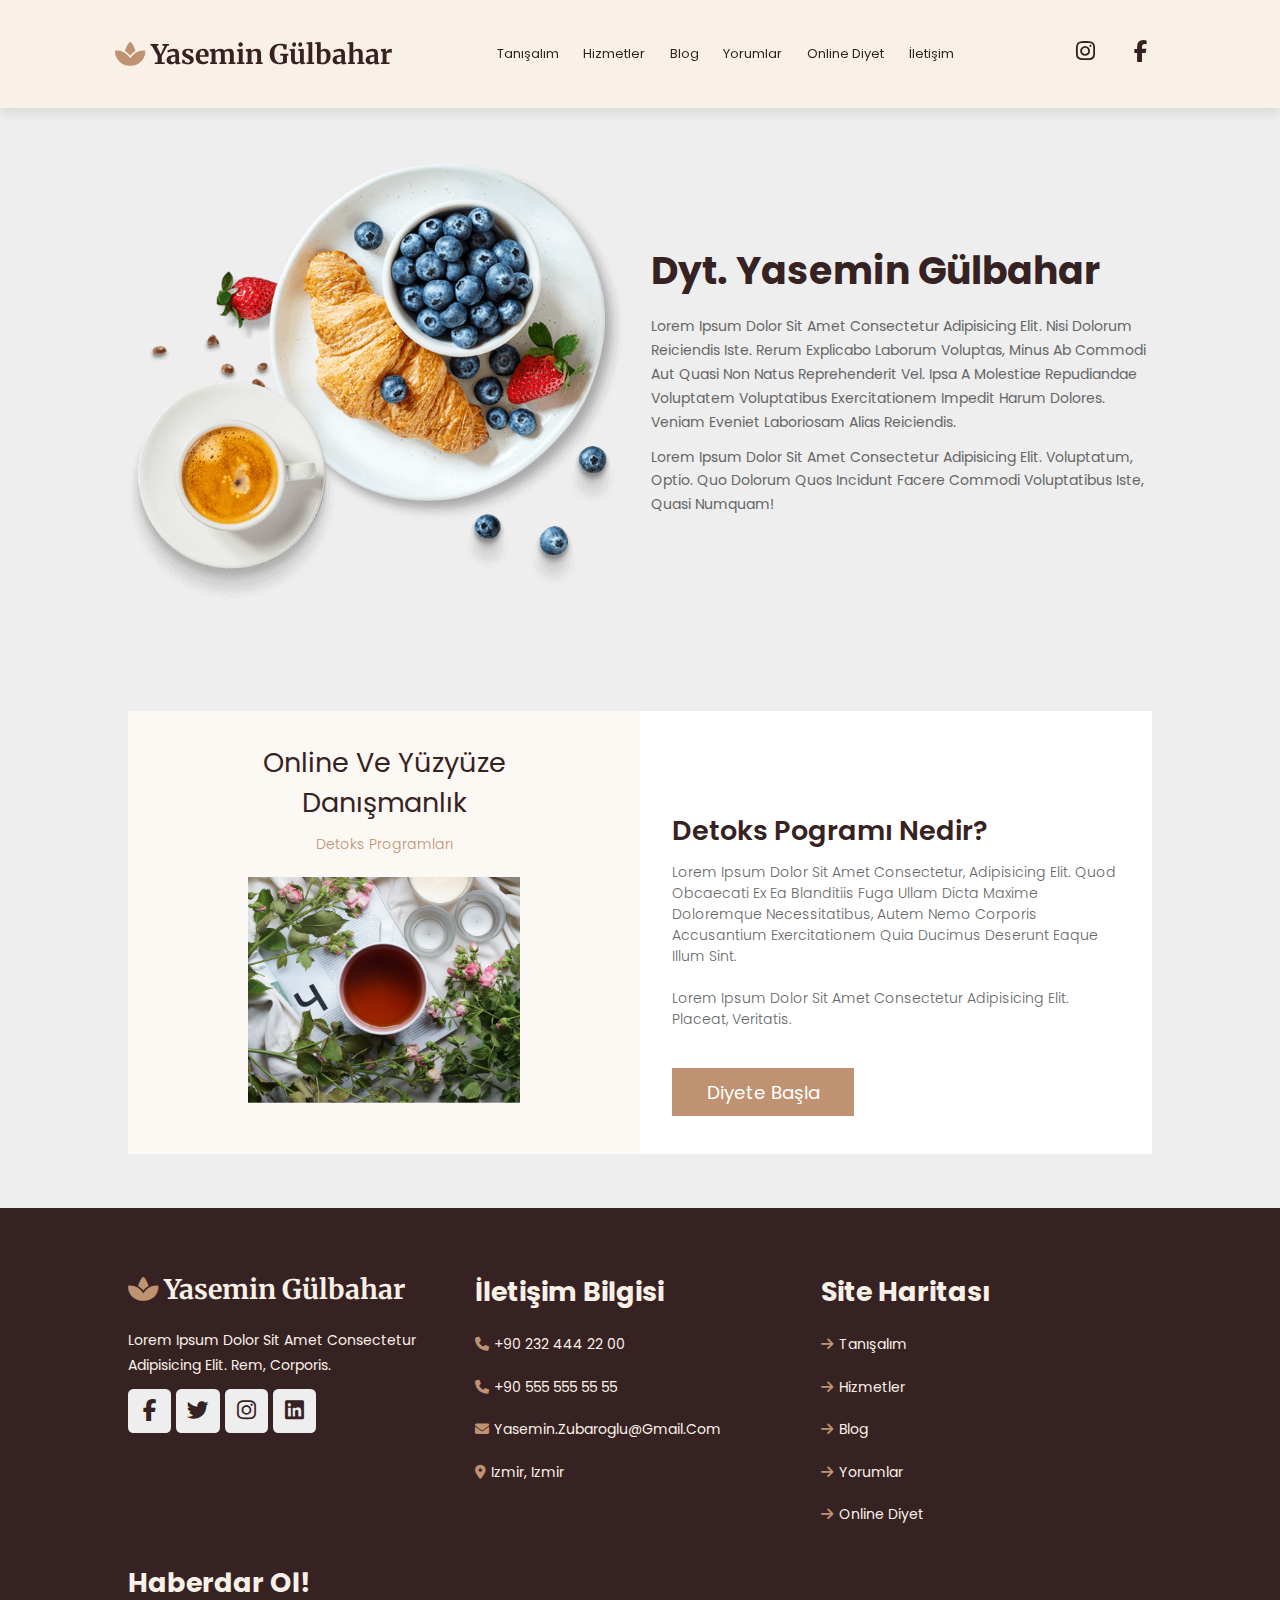
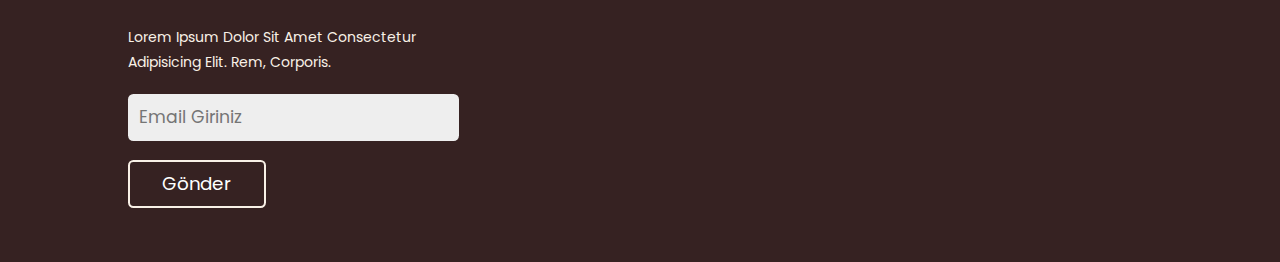
<file: about.html>
<!DOCTYPE html>
<html lang="en">

<head>
    <meta charset="UTF-8">
    <meta http-equiv="X-UA-Compatible" content="IE=edge">
    <meta name="viewport" content="width=device-width, initial-scale=1.0">
    <title>Diyetisyen Yasemin Gülbahar</title>

    <!-- font awesome cdn link  -->
    <link rel="stylesheet" href="https://cdnjs.cloudflare.com/ajax/libs/font-awesome/6.1.2/css/all.min.css">

    <!-- swiper-bundle cdn link  -->
    <link rel="stylesheet" href="css/swiper-bundle.min.css" />

    <!-- custom css file link -->
    <link rel="stylesheet" href="css/style.css">

</head>

<body>
    <!-- header section starts -->
    <header class="header">
        <a href="index.html" class="logo"><i class="fa-solid fa-spa"></i> Yasemin Gülbahar</a>
        <nav class="navbar">
            <a href="about.html">Tanışalım</a>
            <a href="#home">Hizmetler</a>
            <a href="blog.html">Blog</a>
            <a href="#home">Yorumlar</a>
            <a href="#home">Online Diyet</a>
            <a href="contact.html">İletişim</a>
        </nav>

        <div class="icons">
            <div class="fas fa-bars" id="menu-btn"></div>
            <div class="fa-brands fa-instagram" id="instagram-btn"></div>
            <div class="fa-brands fa-facebook-f" id="facebook-btn"></div>
        </div>

    </header>
    <!-- header section ends -->

    <!-- about section starts  -->

    <section class="about" id="about">

        <div class="image">
            <img src="images/about-img.png" alt="">
        </div>

        <div class="content">
            <h3 class="title">Dyt. Yasemin Gülbahar</h3>
            <p></p>
            <p>Lorem ipsum dolor sit amet consectetur adipisicing elit. Nisi dolorum reiciendis iste. Rerum explicabo laborum voluptas, minus ab commodi aut quasi non natus reprehenderit vel. Ipsa a molestiae repudiandae voluptatem voluptatibus exercitationem impedit harum dolores. Veniam eveniet laboriosam alias reiciendis.</p>
            <p>Lorem ipsum dolor sit amet consectetur adipisicing elit. Voluptatum, optio. Quo dolorum quos incidunt facere commodi voluptatibus iste, quasi numquam!</p>
            
        </div>

    </section>

    <!-- about section ends -->

    <!-- Online Consulting section start-->
    <section class="onlineConsulting" id="onlineConsulting">
        <div class="box-container">
            <div class="box-01">
                <h3>Online ve Yüzyüze</h3>
                <h3>Danışmanlık</h3>
                <p>Detoks Programları</p>
                <img src="images/detox-img-1.png" alt="">
            </div>
            <div class="box-02">
                <h3>Detoks Pogramı Nedir?</h3>
                <p>Lorem ipsum dolor sit amet consectetur, adipisicing elit. Quod obcaecati ex ea blanditiis fuga ullam
                    dicta maxime doloremque necessitatibus, autem nemo corporis accusantium exercitationem quia ducimus
                    deserunt eaque illum sint.</p>
                <p>Lorem ipsum dolor sit amet consectetur adipisicing elit. Placeat, veritatis.</p>
                <input type="submit" value="Diyete Başla" class="btn-brown">
            </div>
        </div>
    </section>
    <!-- Online Consulting section ends-->

    <!-- Footer section starts -->
    <section class="footer">
        <div class="box-container">
            <div class="box">
                <h3 class="logo"><i class="fa-solid fa-spa"></i> Yasemin Gülbahar</h3>
                <p>Lorem ipsum dolor sit amet consectetur adipisicing elit. Rem, corporis.</p>
                <div class="share">
                    <a href="#" class="fab fa-facebook-f"></a>
                    <a href="#" class="fab fa-twitter "></a>
                    <a href="#" class="fab fa-instagram "></a>
                    <a href="#" class="fab fa-linkedin "></a>
                </div>
            </div>

            <div class="box">
                <h3>İletişim Bilgisi</h3>
                <a href="#" class="links"><i class="fas fa-phone"></i>+90 232 444 22 00</a>
                <a href="#" class="links"><i class="fas fa-phone"></i>+90 555 555 55 55</a>
                <a href="#" class="links"><i class="fas fa-envelope"></i>yasemin.zubaroglu@gmail.com</a>
                <a href="#" class="links"><i class="fas fa-map-marker-alt"></i>izmir, izmir </a>
            </div>


            <div class="box">
                <h3>Site Haritası</h3>
                <a href="#" class="links"><i class="fas fa-arrow-right"></i>Tanışalım </a>
                <a href="#" class="links"><i class="fas fa-arrow-right"></i>Hizmetler </a>
                <a href="#" class="links"><i class="fas fa-arrow-right"></i>Blog</a>
                <a href="#" class="links"><i class="fas fa-arrow-right"></i>Yorumlar</a>
                <a href="#" class="links"><i class="fas fa-arrow-right"></i>Online Diyet</a>
            </div>

            <div class="box">
                <h3>Haberdar Ol!</h3>
                <p>Lorem ipsum dolor sit amet consectetur adipisicing elit. Rem, corporis.</p>
                <input type="email" placeholder="Email Giriniz" class="email">
                <input type="submit" value="Gönder" class="btn">
            </div>

        </div>
    </section>

    <!-- Footer section ends -->

    <!-- Swiper JS -->
    <script src="js/swiper-bundle.min.js"></script>
    <!-- custom js file link -->
    <script src="js/script.js"></script>



</body>

</html>
</file>
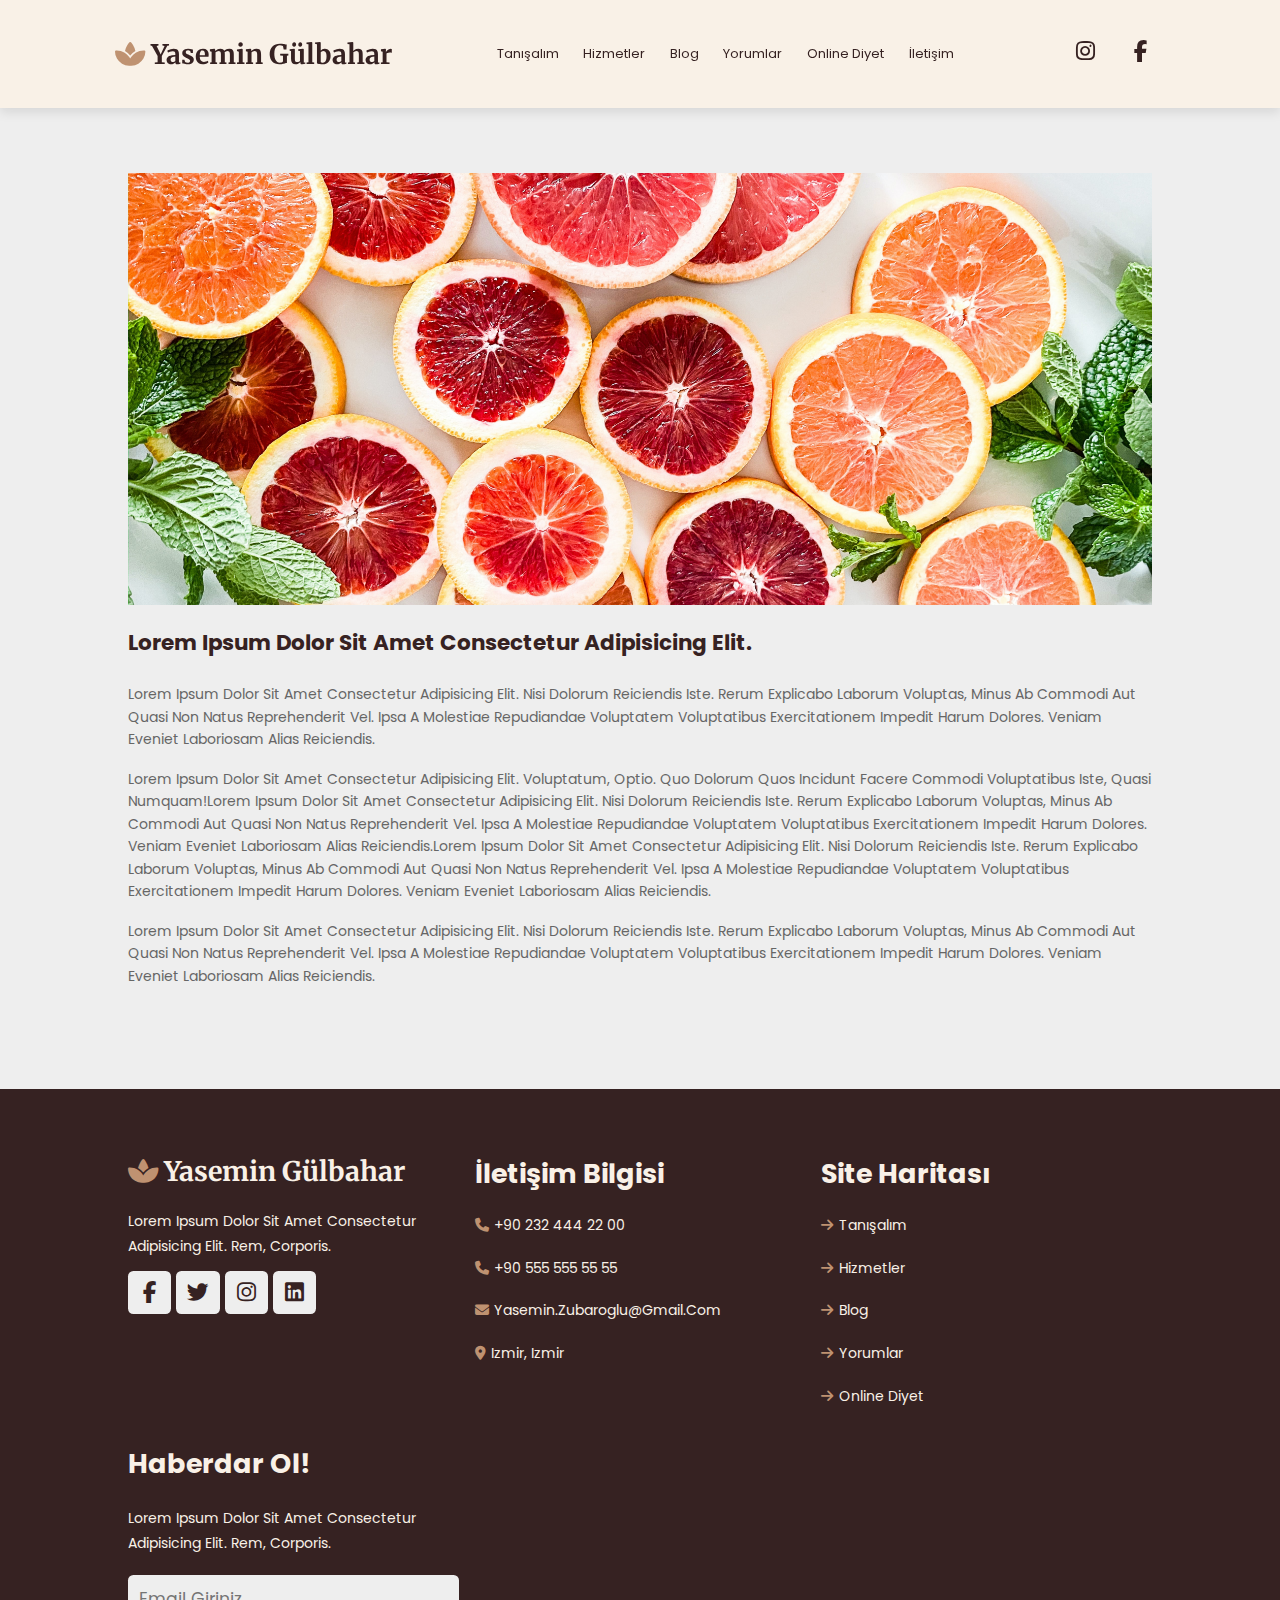
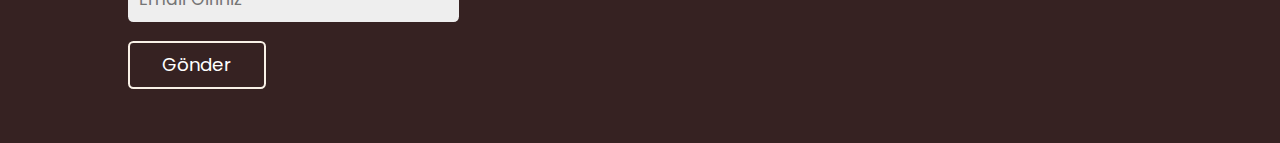
<file: blog-detail.html>
<!DOCTYPE html>
<html lang="en">

<head>
    <meta charset="UTF-8">
    <meta http-equiv="X-UA-Compatible" content="IE=edge">
    <meta name="viewport" content="width=device-width, initial-scale=1.0">
    <title>Diyetisyen Yasemin Gülbahar</title>

    <!-- font awesome cdn link  -->
    <link rel="stylesheet" href="https://cdnjs.cloudflare.com/ajax/libs/font-awesome/6.1.2/css/all.min.css">

    <!-- swiper-bundle cdn link  -->
    <link rel="stylesheet" href="css/swiper-bundle.min.css" />

    <!-- custom css file link -->
    <link rel="stylesheet" href="css/style.css">

</head>

<body>
    <!-- header section starts -->
    <header class="header">
        <a href="index.html" class="logo"><i class="fa-solid fa-spa"></i> Yasemin Gülbahar</a>
        <nav class="navbar">
            <a href="about.html">Tanışalım</a>
            <a href="services.html">Hizmetler</a>
            <a href="blog.html">Blog</a>
            <a href="#home">Yorumlar</a>
            <a href="online.html">Online Diyet</a>
            <a href="contact.html">İletişim</a>
        </nav>

        <div class="icons">
            <div class="fas fa-bars" id="menu-btn"></div>
            <div class="fa-brands fa-instagram" id="instagram-btn"></div>
            <div class="fa-brands fa-facebook-f" id="facebook-btn"></div>
        </div>

    </header>
    <!-- header section ends -->

    <!-- about section starts  -->

    <section class="blogs-detail" id="blogs-detail">
        <div class="box">
            <div class="image">
                <img src="images/home-img-2.jpg" alt="">
            </div>

            <div class="content">
                <h3 class="title">Lorem ipsum dolor sit amet consectetur adipisicing elit.</h3>
                <p></p>
                <p>Lorem ipsum dolor sit amet consectetur adipisicing elit. Nisi dolorum reiciendis iste. Rerum
                    explicabo laborum voluptas, minus ab commodi aut quasi non natus reprehenderit vel. Ipsa a molestiae
                    repudiandae voluptatem voluptatibus exercitationem impedit harum dolores. Veniam eveniet laboriosam
                    alias reiciendis.</p>
                    <p></p>
                <p>Lorem ipsum dolor sit amet consectetur adipisicing elit. Voluptatum, optio. Quo dolorum quos incidunt
                    facere commodi voluptatibus iste, quasi numquam!Lorem ipsum dolor sit amet consectetur adipisicing
                    elit. Nisi dolorum reiciendis iste. Rerum
                    explicabo laborum voluptas, minus ab commodi aut quasi non natus reprehenderit vel. Ipsa a molestiae
                    repudiandae voluptatem voluptatibus exercitationem impedit harum dolores. Veniam eveniet laboriosam
                    alias reiciendis.Lorem ipsum dolor sit amet consectetur adipisicing elit. Nisi dolorum reiciendis
                    iste. Rerum
                    explicabo laborum voluptas, minus ab commodi aut quasi non natus reprehenderit vel. Ipsa a molestiae
                    repudiandae voluptatem voluptatibus exercitationem impedit harum dolores. Veniam eveniet laboriosam
                    alias reiciendis.</p>
                    <p></p>
                <p>Lorem ipsum dolor sit amet consectetur adipisicing elit. Nisi dolorum reiciendis iste. Rerum
                    explicabo laborum voluptas, minus ab commodi aut quasi non natus reprehenderit vel. Ipsa a molestiae
                    repudiandae voluptatem voluptatibus exercitationem impedit harum dolores. Veniam eveniet laboriosam
                    alias reiciendis.</p>
            </div>
        </div>
    </section>

    <!-- about section ends -->



    <!-- Footer section starts -->
    <section class="footer">
        <div class="box-container">
            <div class="box">
                <h3 class="logo"><i class="fa-solid fa-spa"></i> Yasemin Gülbahar</h3>
                <p>Lorem ipsum dolor sit amet consectetur adipisicing elit. Rem, corporis.</p>
                <div class="share">
                    <a href="#" class="fab fa-facebook-f"></a>
                    <a href="#" class="fab fa-twitter "></a>
                    <a href="#" class="fab fa-instagram "></a>
                    <a href="#" class="fab fa-linkedin "></a>
                </div>
            </div>

            <div class="box">
                <h3>İletişim Bilgisi</h3>
                <a href="#" class="links"><i class="fas fa-phone"></i>+90 232 444 22 00</a>
                <a href="#" class="links"><i class="fas fa-phone"></i>+90 555 555 55 55</a>
                <a href="#" class="links"><i class="fas fa-envelope"></i>yasemin.zubaroglu@gmail.com</a>
                <a href="#" class="links"><i class="fas fa-map-marker-alt"></i>izmir, izmir </a>
            </div>


            <div class="box">
                <h3>Site Haritası</h3>
                <a href="#" class="links"><i class="fas fa-arrow-right"></i>Tanışalım </a>
                <a href="#" class="links"><i class="fas fa-arrow-right"></i>Hizmetler </a>
                <a href="#" class="links"><i class="fas fa-arrow-right"></i>Blog</a>
                <a href="#" class="links"><i class="fas fa-arrow-right"></i>Yorumlar</a>
                <a href="#" class="links"><i class="fas fa-arrow-right"></i>Online Diyet</a>
            </div>

            <div class="box">
                <h3>Haberdar Ol!</h3>
                <p>Lorem ipsum dolor sit amet consectetur adipisicing elit. Rem, corporis.</p>
                <input type="email" placeholder="Email Giriniz" class="email">
                <input type="submit" value="Gönder" class="btn">
            </div>

        </div>
    </section>

    <!-- Footer section ends -->

    <!-- Swiper JS -->
    <script src="js/swiper-bundle.min.js"></script>
    <!-- custom js file link -->
    <script src="js/script.js"></script>



</body>

</html>
</file>
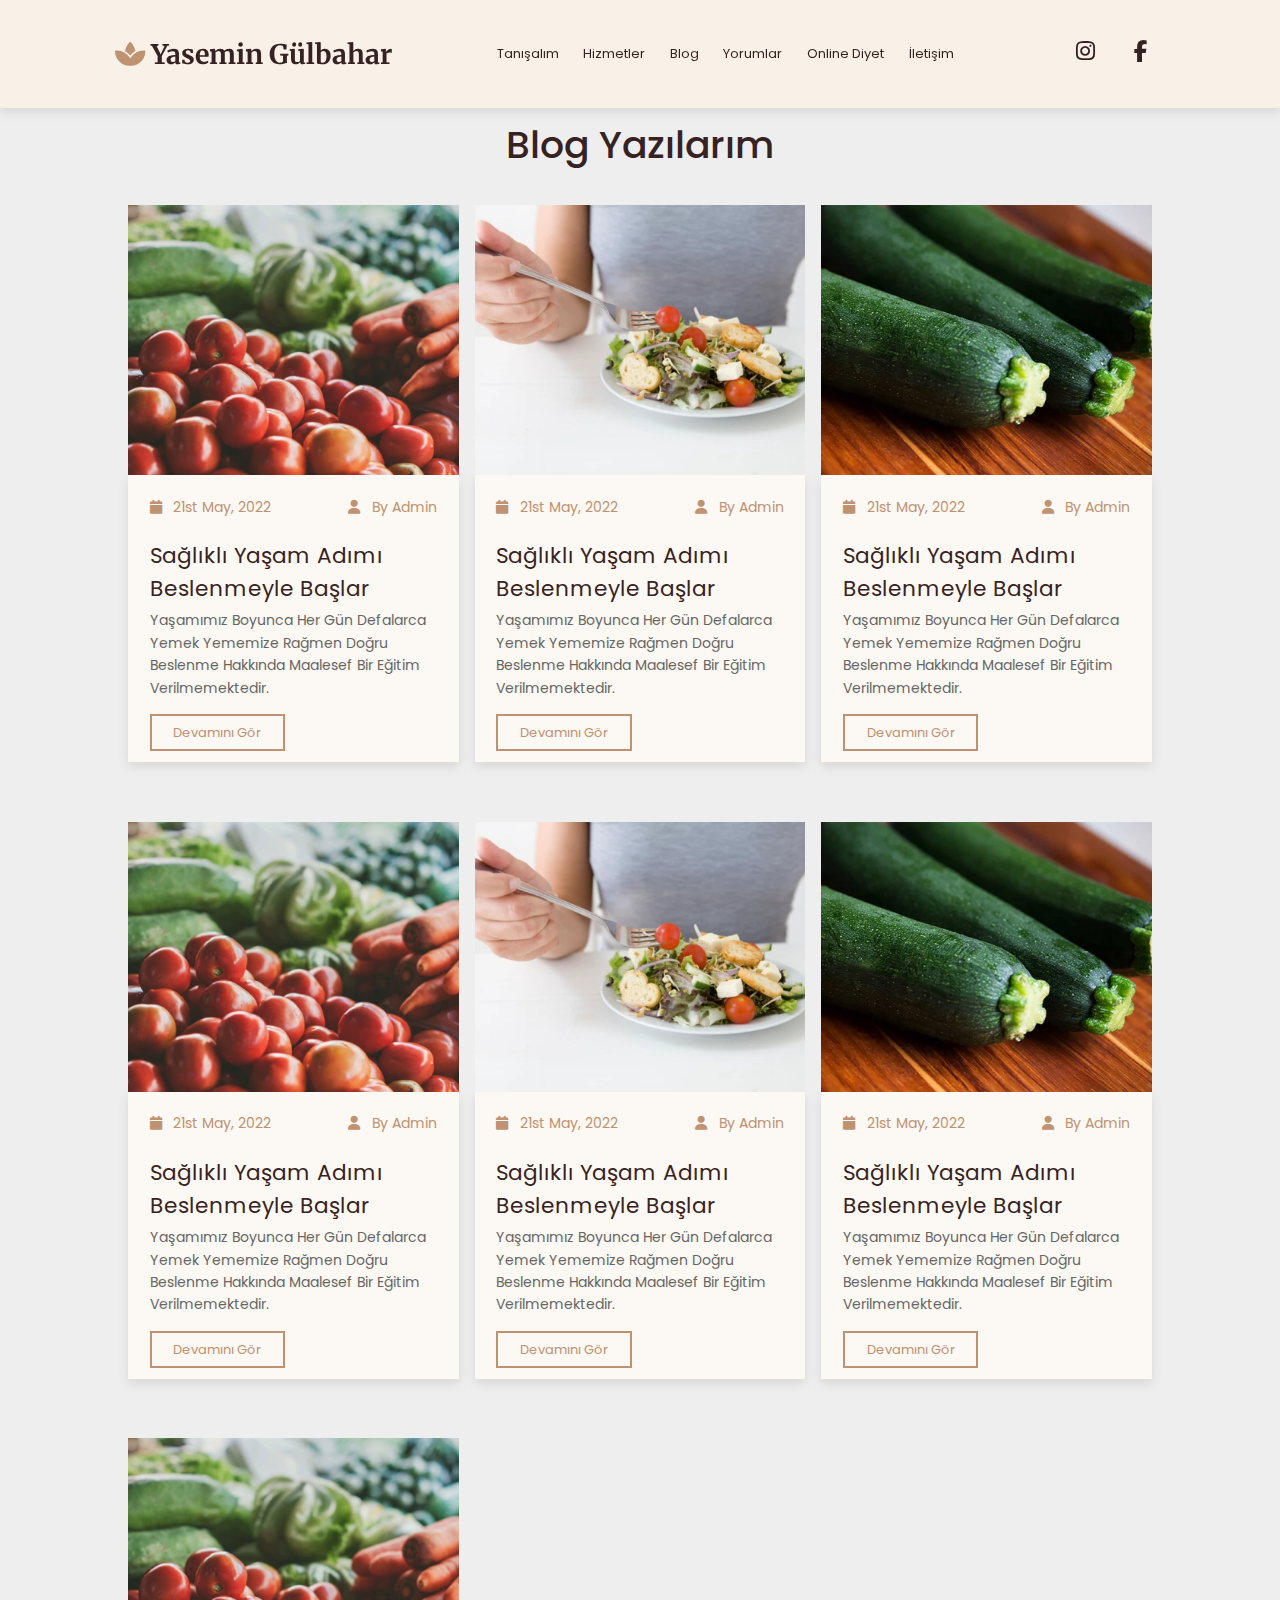
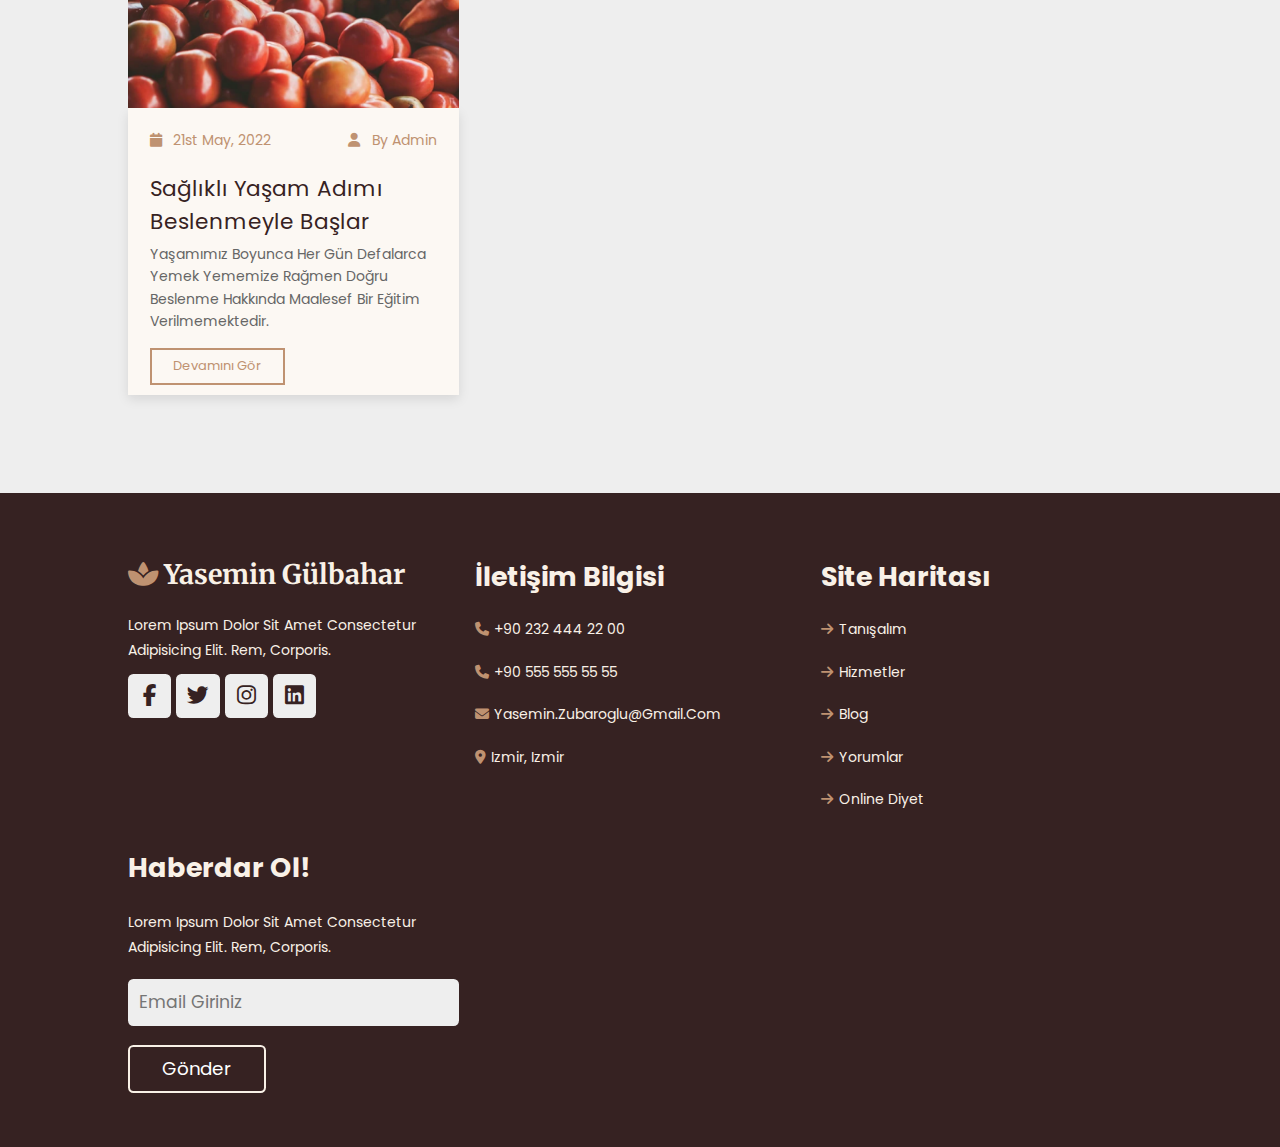
<file: blog.html>
<!DOCTYPE html>
<html lang="en">

<head>
    <meta charset="UTF-8">
    <meta http-equiv="X-UA-Compatible" content="IE=edge">
    <meta name="viewport" content="width=device-width, initial-scale=1.0">
    <title>Diyetisyen Yasemin Gülbahar</title>

    <!-- font awesome cdn link  -->
    <link rel="stylesheet" href="https://cdnjs.cloudflare.com/ajax/libs/font-awesome/6.1.2/css/all.min.css">

    <!-- swiper-bundle cdn link  -->
    <link rel="stylesheet" href="css/swiper-bundle.min.css" />

    <!-- custom css file link -->
    <link rel="stylesheet" href="css/style.css">

</head>

<body>
    <!-- header section starts -->
    <header class="header">
        <a href="index.html" class="logo"><i class="fa-solid fa-spa"></i> Yasemin Gülbahar</a>
        <nav class="navbar">
            <a href="about.html">Tanışalım</a>
            <a href="services.html">Hizmetler</a>
            <a href="blog.html">Blog</a>
            <a href="#home">Yorumlar</a>
            <a href="online.html">Online Diyet</a>
            <a href="contact.html">İletişim</a>
        </nav>

        <div class="icons">
            <div class="fas fa-bars" id="menu-btn"></div>
            <div class="fa-brands fa-instagram" id="instagram-btn"></div>
            <div class="fa-brands fa-facebook-f" id="facebook-btn"></div>
        </div>

    </header>
    <!-- header section ends -->


    <!-- Blog section start-->
    <section class="blogs" id="blogs">

        <h1 class="heading" style="margin-top: 40px;">Blog Yazılarım</h1>
        <div class="box-container">
            <div class="slide">
                <div class="image">
                    <img src="images/blog-img-1.png" alt="">
                </div>
                <div class="content">
                    <div class="icon">
                        <a href="#"> <i class="fas fa-calendar"></i> 21st may, 2022 </a>
                        <a href="#"> <i class="fas fa-user"></i> by admin </a>
                    </div>
                    <a href="#" class="title">Sağlıklı Yaşam Adımı Beslenmeyle Başlar</a>
                    <p>Yaşamımız boyunca her gün defalarca yemek yememize rağmen doğru beslenme hakkında maalesef
                        bir
                        eğitim verilmemektedir.</p>
                    <a href="blog-detail.html" class="btn-readmore">Devamını Gör</a>
                </div>
            </div>


            <div class="slide">
                <div class="image">
                    <img src="images/blog-img-2.png" alt="">
                </div>
                <div class="content">
                    <div class="icon">
                        <a href="#"> <i class="fas fa-calendar"></i> 21st may, 2022 </a>
                        <a href="#"> <i class="fas fa-user"></i> by admin </a>
                    </div>
                    <a href="#" class="title">Sağlıklı Yaşam Adımı Beslenmeyle Başlar</a>
                    <p>Yaşamımız boyunca her gün defalarca yemek yememize rağmen doğru beslenme hakkında maalesef
                        bir
                        eğitim verilmemektedir.</p>
                    <a href="blog-detail.html" class="btn-readmore">Devamını Gör</a>
                </div>
            </div>

            <div class="slide">
                <div class="image">
                    <img src="images/blog-img-3.png" alt="">
                </div>
                <div class="content">
                    <div class="icon">
                        <a href="#"> <i class="fas fa-calendar"></i> 21st may, 2022 </a>
                        <a href="#"> <i class="fas fa-user"></i> by admin </a>
                    </div>
                    <a href="#" class="title">Sağlıklı Yaşam Adımı Beslenmeyle Başlar</a>
                    <p>Yaşamımız boyunca her gün defalarca yemek yememize rağmen doğru beslenme hakkında maalesef
                        bir
                        eğitim verilmemektedir.</p>
                    <a href="blog-detail.html" class="btn-readmore">Devamını Gör</a>
                </div>
            </div>
            <div class="slide">
                <div class="image">
                    <img src="images/blog-img-1.png" alt="">
                </div>
                <div class="content">
                    <div class="icon">
                        <a href="#"> <i class="fas fa-calendar"></i> 21st may, 2022 </a>
                        <a href="#"> <i class="fas fa-user"></i> by admin </a>
                    </div>
                    <a href="#" class="title">Sağlıklı Yaşam Adımı Beslenmeyle Başlar</a>
                    <p>Yaşamımız boyunca her gün defalarca yemek yememize rağmen doğru beslenme hakkında maalesef
                        bir
                        eğitim verilmemektedir.</p>
                    <a href="blog-detail.html" class="btn-readmore">Devamını Gör</a>
                </div>
            </div>
            <div class="slide">
                <div class="image">
                    <img src="images/blog-img-2.png" alt="">
                </div>
                <div class="content">
                    <div class="icon">
                        <a href="#"> <i class="fas fa-calendar"></i> 21st may, 2022 </a>
                        <a href="#"> <i class="fas fa-user"></i> by admin </a>
                    </div>
                    <a href="#" class="title">Sağlıklı Yaşam Adımı Beslenmeyle Başlar</a>
                    <p>Yaşamımız boyunca her gün defalarca yemek yememize rağmen doğru beslenme hakkında maalesef
                        bir
                        eğitim verilmemektedir.</p>
                    <a href="blog-detail.html" class="btn-readmore">Devamını Gör</a>
                </div>
            </div>
            <div class="slide">
                <div class="image">
                    <img src="images/blog-img-3.png" alt="">
                </div>
                <div class="content">
                    <div class="icon">
                        <a href="#"> <i class="fas fa-calendar"></i> 21st may, 2022 </a>
                        <a href="#"> <i class="fas fa-user"></i> by admin </a>
                    </div>
                    <a href="#" class="title">Sağlıklı Yaşam Adımı Beslenmeyle Başlar</a>
                    <p>Yaşamımız boyunca her gün defalarca yemek yememize rağmen doğru beslenme hakkında maalesef
                        bir
                        eğitim verilmemektedir.</p>
                    <a href="blog-detail.html" class="btn-readmore">Devamını Gör</a>
                </div>
            </div>
            <div class="slide">
                <div class="image">
                    <img src="images/blog-img-1.png" alt="">
                </div>
                <div class="content">
                    <div class="icon">
                        <a href="#"> <i class="fas fa-calendar"></i> 21st may, 2022 </a>
                        <a href="#"> <i class="fas fa-user"></i> by admin </a>
                    </div>
                    <a href="#" class="title">Sağlıklı Yaşam Adımı Beslenmeyle Başlar</a>
                    <p>Yaşamımız boyunca her gün defalarca yemek yememize rağmen doğru beslenme hakkında maalesef
                        bir
                        eğitim verilmemektedir.</p>
                    <a href="blog-detail.html" class="btn-readmore">Devamını Gör</a>
                </div>
            </div>
        </div>

    </section>
    <!-- Blog section ends -->


    <!-- Footer section starts -->
    <section class="footer">
        <div class="box-container">
            <div class="box">
                <h3 class="logo"><i class="fa-solid fa-spa"></i> Yasemin Gülbahar</h3>
                <p>Lorem ipsum dolor sit amet consectetur adipisicing elit. Rem, corporis.</p>
                <div class="share">
                    <a href="#" class="fab fa-facebook-f"></a>
                    <a href="#" class="fab fa-twitter "></a>
                    <a href="#" class="fab fa-instagram "></a>
                    <a href="#" class="fab fa-linkedin "></a>
                </div>
            </div>

            <div class="box">
                <h3>İletişim Bilgisi</h3>
                <a href="#" class="links"><i class="fas fa-phone"></i>+90 232 444 22 00</a>
                <a href="#" class="links"><i class="fas fa-phone"></i>+90 555 555 55 55</a>
                <a href="#" class="links"><i class="fas fa-envelope"></i>yasemin.zubaroglu@gmail.com</a>
                <a href="#" class="links"><i class="fas fa-map-marker-alt"></i>izmir, izmir </a>
            </div>


            <div class="box">
                <h3>Site Haritası</h3>
                <a href="#" class="links"><i class="fas fa-arrow-right"></i>Tanışalım </a>
                <a href="#" class="links"><i class="fas fa-arrow-right"></i>Hizmetler </a>
                <a href="#" class="links"><i class="fas fa-arrow-right"></i>Blog</a>
                <a href="#" class="links"><i class="fas fa-arrow-right"></i>Yorumlar</a>
                <a href="#" class="links"><i class="fas fa-arrow-right"></i>Online Diyet</a>
            </div>

            <div class="box">
                <h3>Haberdar Ol!</h3>
                <p>Lorem ipsum dolor sit amet consectetur adipisicing elit. Rem, corporis.</p>
                <input type="email" placeholder="Email Giriniz" class="email">
                <input type="submit" value="Gönder" class="btn">
            </div>

        </div>
    </section>

    <!-- Footer section ends -->

    <!-- Swiper JS -->
    <script src="js/swiper-bundle.min.js"></script>
    <!-- custom js file link -->
    <script src="js/script.js"></script>



</body>

</html>
</file>
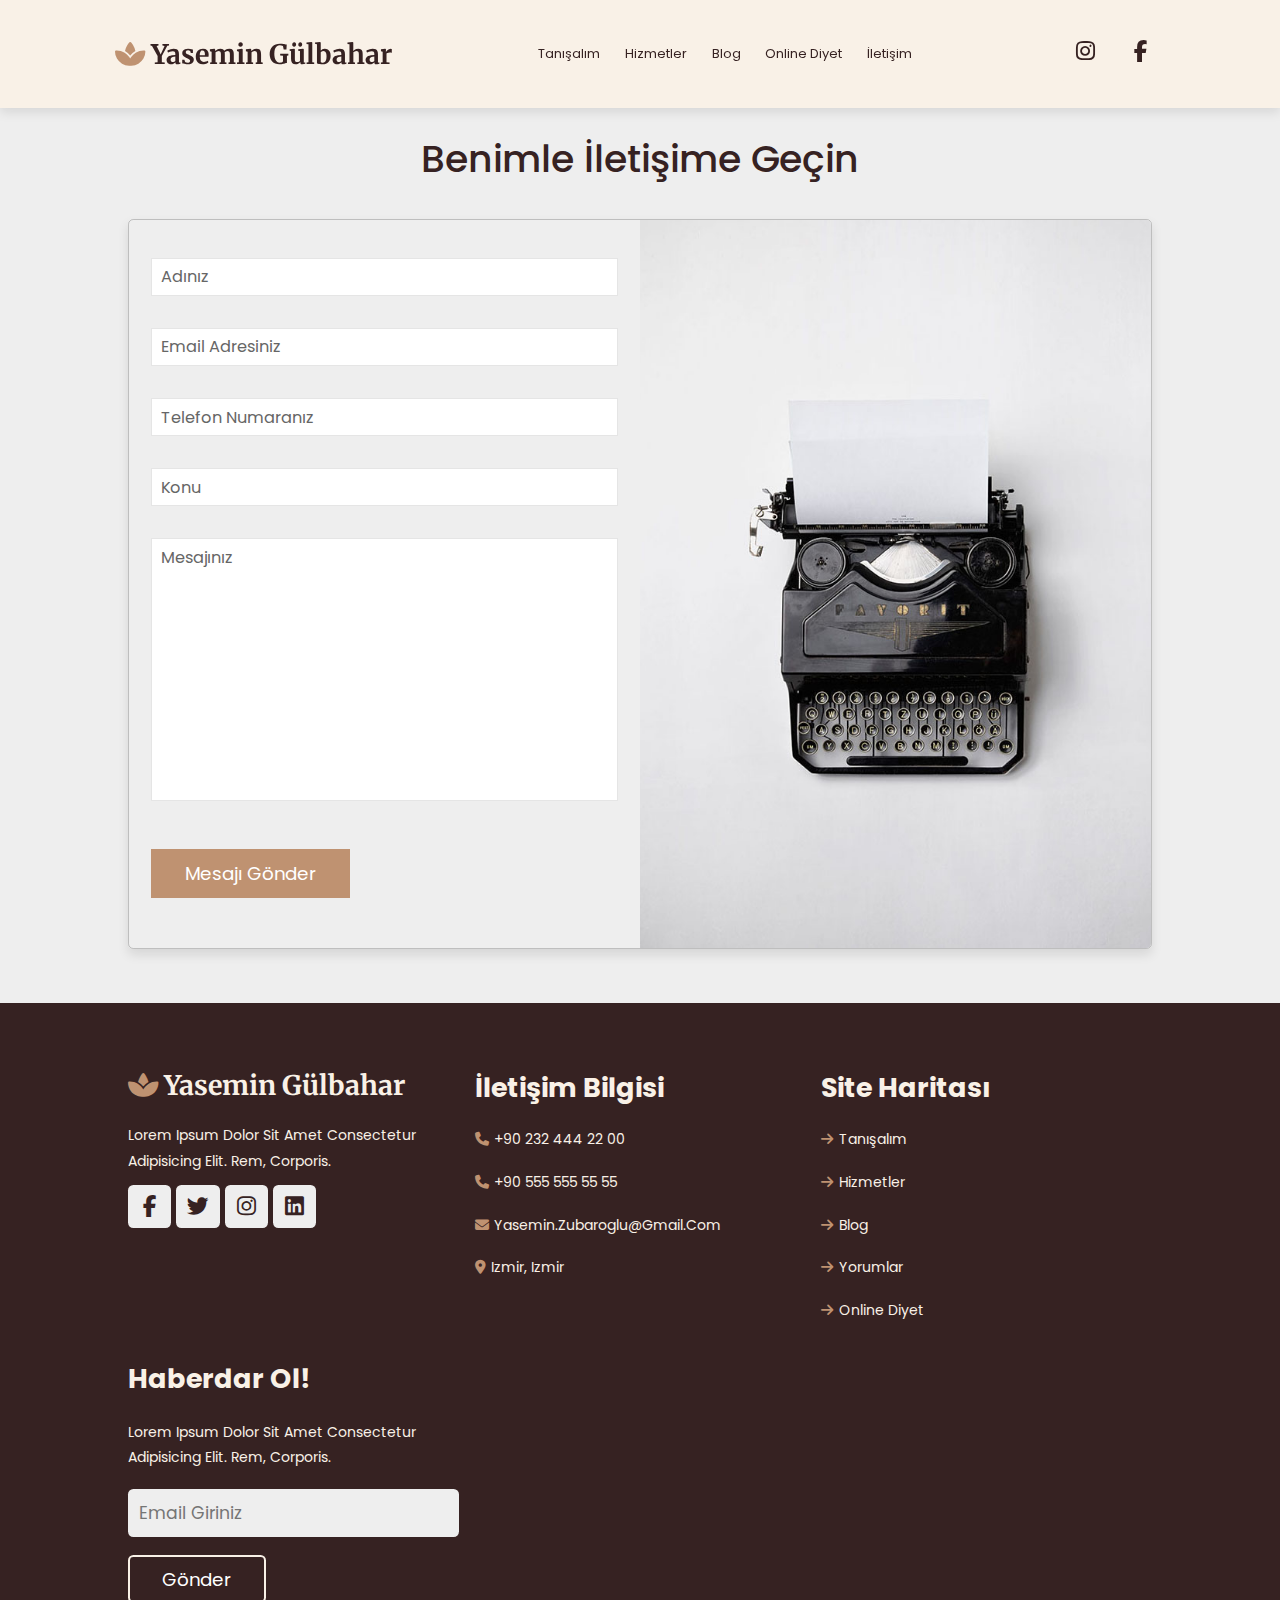
<file: contact.html>
<!DOCTYPE html>
<html lang="en">

<head>
    <meta charset="UTF-8">
    <meta http-equiv="X-UA-Compatible" content="IE=edge">
    <meta name="viewport" content="width=device-width, initial-scale=1.0">
    <title>Diyetisyen Yasemin Gülbahar</title>

    <!-- font awesome cdn link  -->
    <link rel="stylesheet" href="https://cdnjs.cloudflare.com/ajax/libs/font-awesome/6.1.2/css/all.min.css">

    <!-- swiper-bundle cdn link  -->
    <link rel="stylesheet" href="css/swiper-bundle.min.css" />

    <!-- custom css file link -->
    <link rel="stylesheet" href="css/style.css">

</head>

<body>
    <!-- header section starts -->
    <header class="header">
        <a href="index.html" class="logo"><i class="fa-solid fa-spa"></i> Yasemin Gülbahar</a>
        <nav class="navbar">
            <a href="about.html">Tanışalım</a>
            <a href="services.html">Hizmetler</a>
            <a href="blog.html">Blog</a>
            <a href="online.html">Online Diyet</a>
            <a href="contact.html">İletişim</a>
        </nav>

        <div class="icons">
            <div class="fas fa-bars" id="menu-btn"></div>
            <div class="fa-brands fa-instagram" id="instagram-btn"></div>
            <div class="fa-brands fa-facebook-f" id="facebook-btn"></div>
        </div>

    </header>
    <!-- header section ends -->

    <!-- contact section starts  -->

    <section class="contact" id="contact">

        <h1 class="heading">Benimle İletişime Geçin</h1>

        <div class="row">

            <form action="">

                <div class="inputBox">
                    <input type="text" required>
                    <label>Adınız</label>
                </div>

                <div class="inputBox">
                    <input type="email" required>
                    <label>Email Adresiniz</label>
                </div>

                <div class="inputBox">
                    <input type="number" required>
                    <label>Telefon Numaranız</label>
                </div>

                <div class="inputBox">
                    <input type="text" required>
                    <label>Konu</label>
                </div>

                <div class="inputBox">
                    <textarea required name="" id="" cols="30" rows="10"></textarea>
                    <label>Mesajınız</label>
                </div>

                <input type="submit" value="Mesajı Gönder" class="btn-brown">

            </form>

            <div class="image">
                <img src="images/contact-img.jpg" alt="">
            </div>

        </div>

    </section>

    <!-- contact section ends -->











    <!-- Footer section starts -->
    <section class="footer">
        <div class="box-container">
            <div class="box">
                <h3 class="logo"><i class="fa-solid fa-spa"></i> Yasemin Gülbahar</h3>
                <p>Lorem ipsum dolor sit amet consectetur adipisicing elit. Rem, corporis.</p>
                <div class="share">
                    <a href="#" class="fab fa-facebook-f"></a>
                    <a href="#" class="fab fa-twitter "></a>
                    <a href="#" class="fab fa-instagram "></a>
                    <a href="#" class="fab fa-linkedin "></a>
                </div>
            </div>

            <div class="box">
                <h3>İletişim Bilgisi</h3>
                <a href="#" class="links"><i class="fas fa-phone"></i>+90 232 444 22 00</a>
                <a href="#" class="links"><i class="fas fa-phone"></i>+90 555 555 55 55</a>
                <a href="#" class="links"><i class="fas fa-envelope"></i>yasemin.zubaroglu@gmail.com</a>
                <a href="#" class="links"><i class="fas fa-map-marker-alt"></i>izmir, izmir </a>
            </div>


            <div class="box">
                <h3>Site Haritası</h3>
                <a href="#" class="links"><i class="fas fa-arrow-right"></i>Tanışalım </a>
                <a href="#" class="links"><i class="fas fa-arrow-right"></i>Hizmetler </a>
                <a href="#" class="links"><i class="fas fa-arrow-right"></i>Blog</a>
                <a href="#" class="links"><i class="fas fa-arrow-right"></i>Yorumlar</a>
                <a href="#" class="links"><i class="fas fa-arrow-right"></i>Online Diyet</a>
            </div>

            <div class="box">
                <h3>Haberdar Ol!</h3>
                <p>Lorem ipsum dolor sit amet consectetur adipisicing elit. Rem, corporis.</p>
                <input type="email" placeholder="Email Giriniz" class="email">
                <input type="submit" value="Gönder" class="btn">
            </div>

        </div>
    </section>

    <!-- Footer section ends -->

    <!-- Swiper JS -->
    <script src="js/swiper-bundle.min.js"></script>
    <!-- custom js file link -->
    <script src="js/script.js"></script>



</body>

</html>
</file>
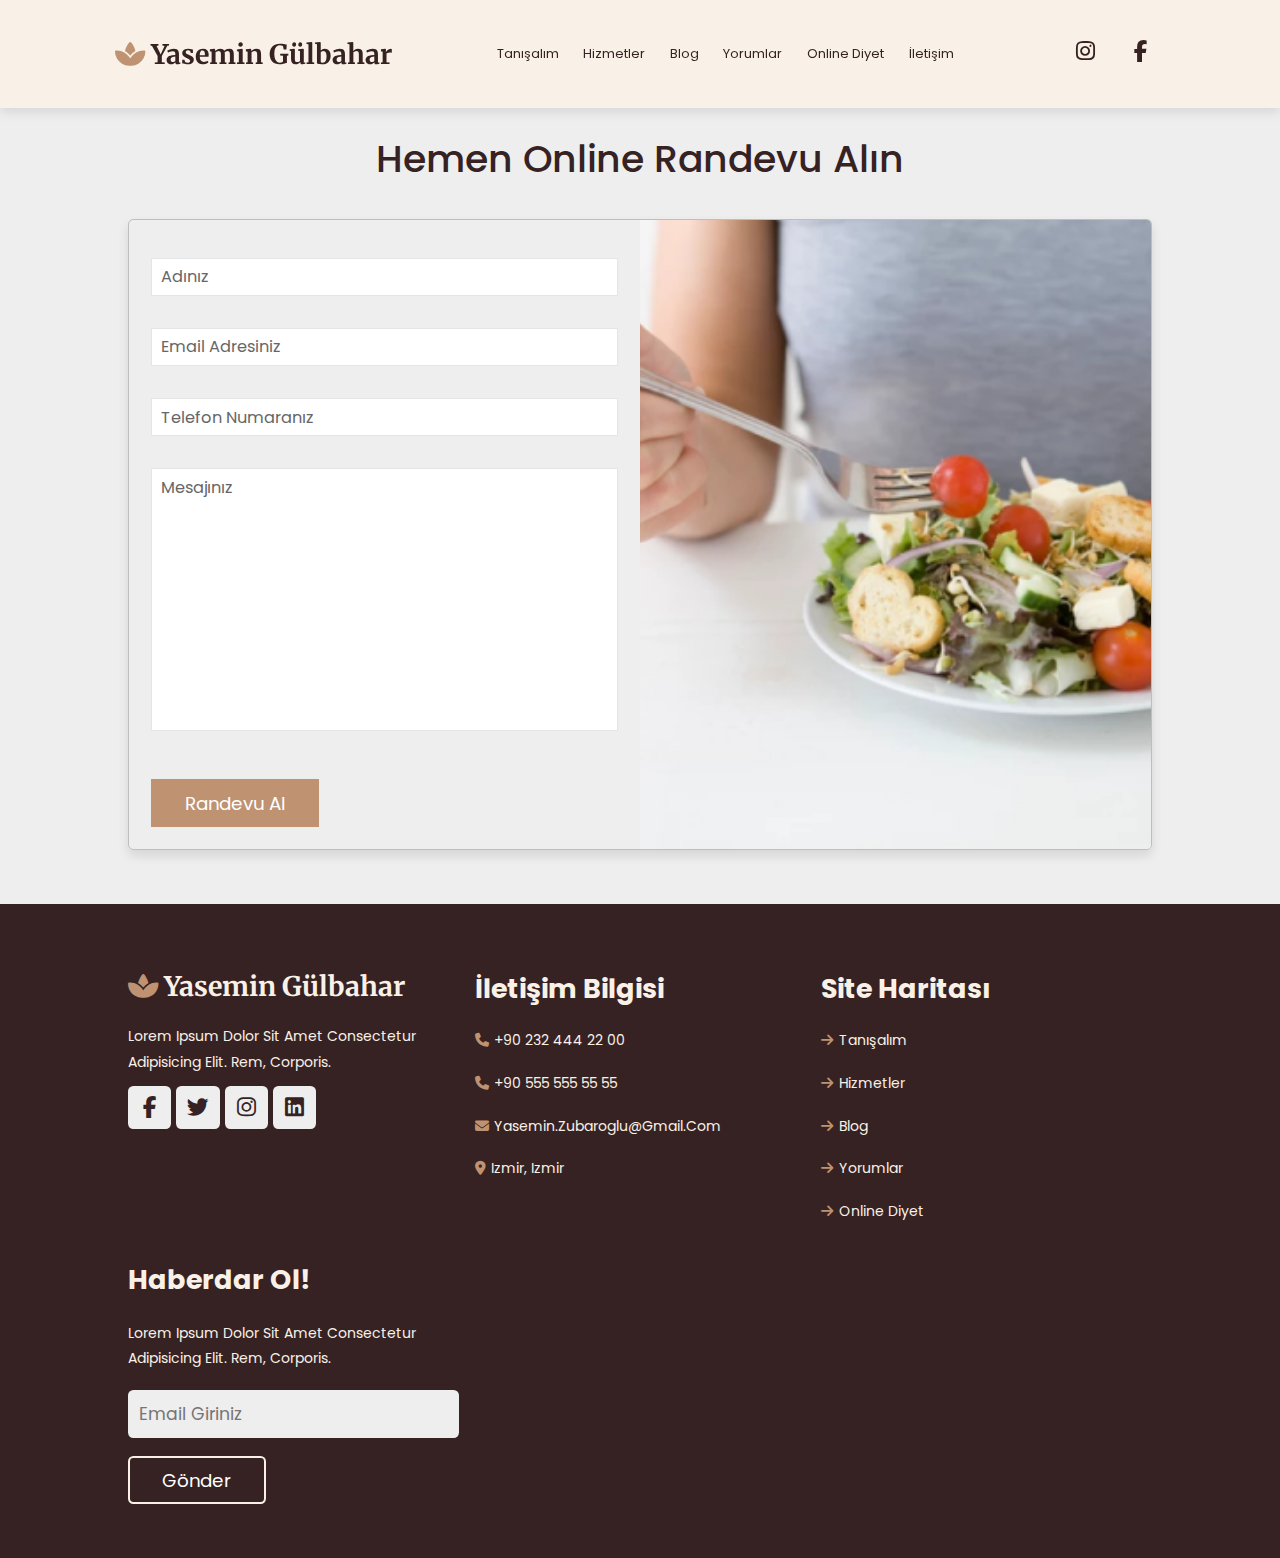
<file: online.html>
<!DOCTYPE html>
<html lang="en">

<head>
    <meta charset="UTF-8">
    <meta http-equiv="X-UA-Compatible" content="IE=edge">
    <meta name="viewport" content="width=device-width, initial-scale=1.0">
    <title>Diyetisyen Yasemin Gülbahar</title>

    <!-- font awesome cdn link  -->
    <link rel="stylesheet" href="https://cdnjs.cloudflare.com/ajax/libs/font-awesome/6.1.2/css/all.min.css">

    <!-- swiper-bundle cdn link  -->
    <link rel="stylesheet" href="css/swiper-bundle.min.css" />

    <!-- custom css file link -->
    <link rel="stylesheet" href="css/style.css">

</head>

<body>
    <!-- header section starts -->
    <header class="header">
        <a href="index.html" class="logo"><i class="fa-solid fa-spa"></i> Yasemin Gülbahar</a>
        <nav class="navbar">
            <a href="about.html">Tanışalım</a>
            <a href="services.html">Hizmetler</a>
            <a href="blog.html">Blog</a>
            <a href="#home">Yorumlar</a>
            <a href="online.html">Online Diyet</a>
            <a href="contact.html">İletişim</a>
        </nav>

        <div class="icons">
            <div class="fas fa-bars" id="menu-btn"></div>
            <div class="fa-brands fa-instagram" id="instagram-btn"></div>
            <div class="fa-brands fa-facebook-f" id="facebook-btn"></div>
        </div>

    </header>
    <!-- header section ends -->

    <!-- contact section starts  -->

    <section class="contact" id="contact">

        <h1 class="heading">Hemen Online Randevu Alın</h1>

        <div class="row">

            <form action="">

                <div class="inputBox">
                    <input type="text" required>
                    <label>Adınız</label>
                </div>

                <div class="inputBox">
                    <input type="email" required>
                    <label>Email Adresiniz</label>
                </div>

                <div class="inputBox">
                    <input type="number" required>
                    <label>Telefon Numaranız</label>
                </div>

                <div class="inputBox">
                    <textarea required name="" id="" cols="30" rows="10"></textarea>
                    <label>Mesajınız</label>
                </div>

                <input type="submit" value="Randevu Al" class="btn-brown">

            </form>

            <div class="image">
                <img src="images/blog-img-2.png" alt="">
            </div>

        </div>

    </section>

    <!-- contact section ends -->











    <!-- Footer section starts -->
    <section class="footer">
        <div class="box-container">
            <div class="box">
                <h3 class="logo"><i class="fa-solid fa-spa"></i> Yasemin Gülbahar</h3>
                <p>Lorem ipsum dolor sit amet consectetur adipisicing elit. Rem, corporis.</p>
                <div class="share">
                    <a href="#" class="fab fa-facebook-f"></a>
                    <a href="#" class="fab fa-twitter "></a>
                    <a href="#" class="fab fa-instagram "></a>
                    <a href="#" class="fab fa-linkedin "></a>
                </div>
            </div>

            <div class="box">
                <h3>İletişim Bilgisi</h3>
                <a href="#" class="links"><i class="fas fa-phone"></i>+90 232 444 22 00</a>
                <a href="#" class="links"><i class="fas fa-phone"></i>+90 555 555 55 55</a>
                <a href="#" class="links"><i class="fas fa-envelope"></i>yasemin.zubaroglu@gmail.com</a>
                <a href="#" class="links"><i class="fas fa-map-marker-alt"></i>izmir, izmir </a>
            </div>


            <div class="box">
                <h3>Site Haritası</h3>
                <a href="#" class="links"><i class="fas fa-arrow-right"></i>Tanışalım </a>
                <a href="#" class="links"><i class="fas fa-arrow-right"></i>Hizmetler </a>
                <a href="#" class="links"><i class="fas fa-arrow-right"></i>Blog</a>
                <a href="#" class="links"><i class="fas fa-arrow-right"></i>Yorumlar</a>
                <a href="#" class="links"><i class="fas fa-arrow-right"></i>Online Diyet</a>
            </div>

            <div class="box">
                <h3>Haberdar Ol!</h3>
                <p>Lorem ipsum dolor sit amet consectetur adipisicing elit. Rem, corporis.</p>
                <input type="email" placeholder="Email Giriniz" class="email">
                <input type="submit" value="Gönder" class="btn">
            </div>

        </div>
    </section>

    <!-- Footer section ends -->

    <!-- Swiper JS -->
    <script src="js/swiper-bundle.min.js"></script>
    <!-- custom js file link -->
    <script src="js/script.js"></script>



</body>

</html>
</file>
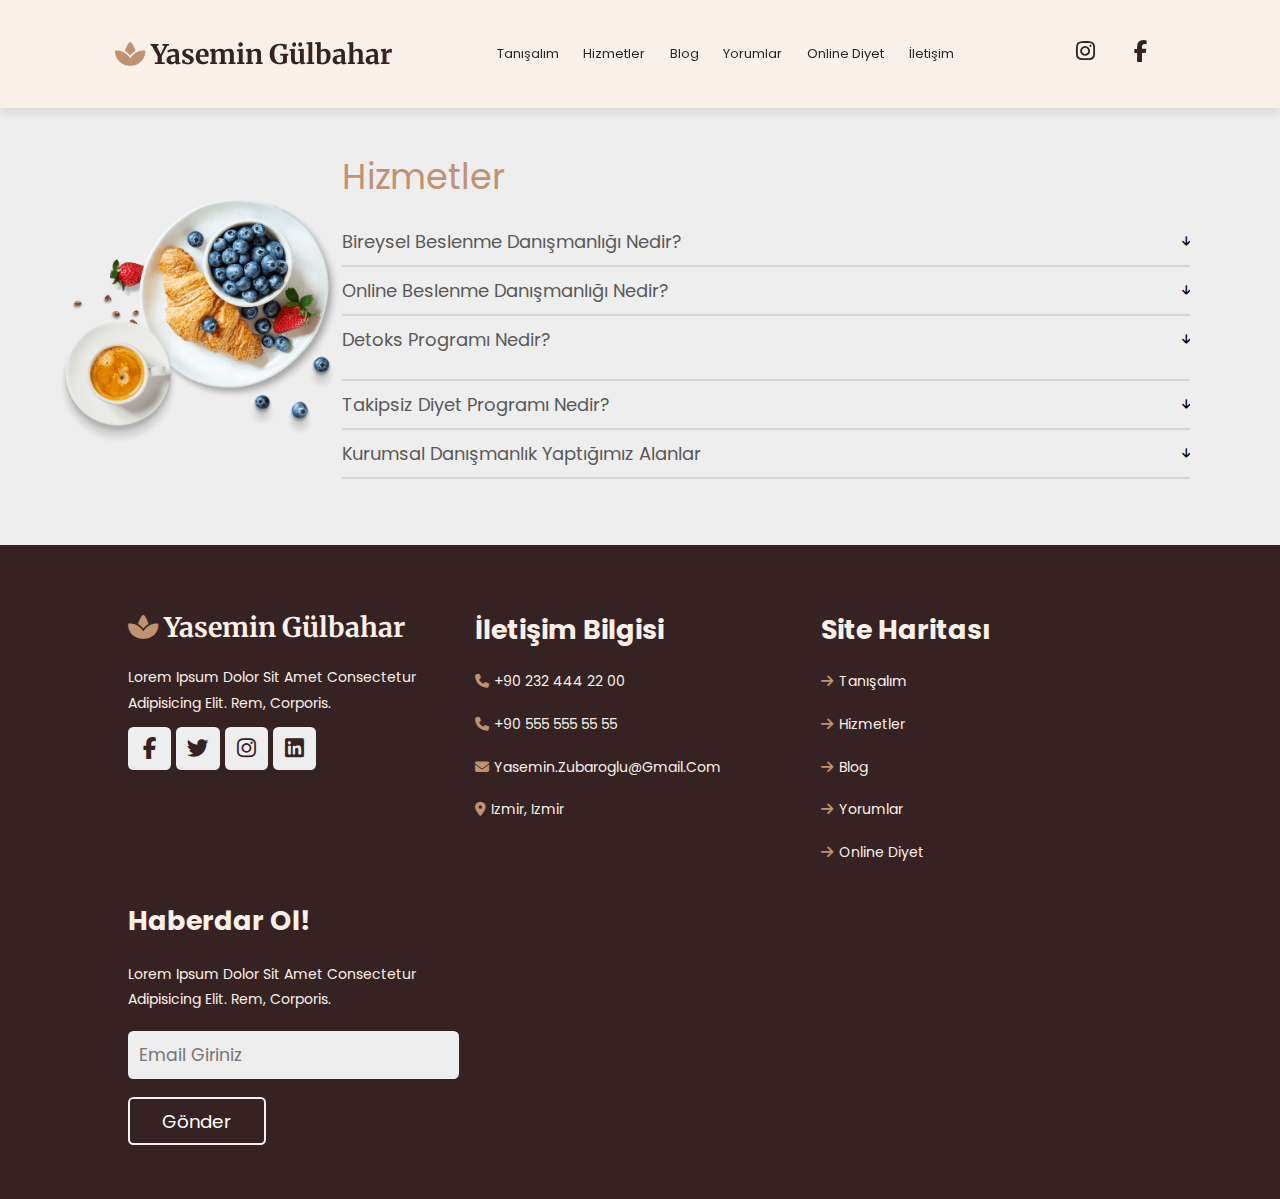
<file: services.html>
<!DOCTYPE html>
<html lang="en">

<head>
    <meta charset="UTF-8">
    <meta http-equiv="X-UA-Compatible" content="IE=edge">
    <meta name="viewport" content="width=device-width, initial-scale=1.0">
    <title>Diyetisyen Yasemin Gülbahar</title>

    <!-- font awesome cdn link  -->
    <link rel="stylesheet" href="https://cdnjs.cloudflare.com/ajax/libs/font-awesome/6.1.2/css/all.min.css">

    <!-- swiper-bundle cdn link  -->
    <link rel="stylesheet" href="css/swiper-bundle.min.css" />

    <!-- custom css file link -->
    <link rel="stylesheet" href="css/style.css">

</head>

<body>
    <!-- header section starts -->
    <header class="header">
        <a href="index.html" class="logo"><i class="fa-solid fa-spa"></i> Yasemin Gülbahar</a>
        <nav class="navbar">
            <a href="about.html">Tanışalım</a>
            <a href="services.html">Hizmetler</a>
            <a href="blog.html">Blog</a>
            <a href="#home">Yorumlar</a>
            <a href="online.html">Online Diyet</a>
            <a href="contact.html">İletişim</a>
        </nav>

        <div class="icons">
            <div class="fas fa-bars" id="menu-btn"></div>
            <div class="fa-brands fa-instagram" id="instagram-btn"></div>
            <div class="fa-brands fa-facebook-f" id="facebook-btn"></div>
        </div>

    </header>
    <!-- header section ends -->

    <!-- services section starts  -->

    <section class="services" id="services">
        <div class="image-box">
            <img src="images/about-img.png" alt="">
        </div>
        <div class="accordion-text">
            <div class="title">Hizmetler</div>
            <ul class="faq-text">
                <li>
                    <div class="question-arrow">
                        <span class="question">Bireysel Beslenme Danışmanlığı Nedir?</span>
                        <i class="fa-solid fa-arrow-down"></i>
                    </div>
                    <p>Bireysel beslenme ve diyet danışmanlığı, kişinin hedef ve ihtiyaçları doğrultusunda özel olarak hazırlanan bilimsel beslenme programıdır. 
                        <br/>Her insan vücut yapısı, beslenme alışkanlıkları, yaşam şekli, çalışma koşulları ve daha başka bir çok konuda birbirinden farklıdır. İşte bunlar göz önünde bulundurulduğunda herhangi bir diyet sizin için doğru olmayacaktır. Doğru beslenme şeklini kazanabilmek için sizinle ilgili bütün detaylar değerlendirilerek, sağlıklı, uygulanabilir bir beslenme ve egzersiz programı planlanmalıdır.​</p>
                    <span class="line"></span>
                </li>
                <li>
                    <div class="question-arrow">
                        <span class="question">Online Beslenme Danışmanlığı Nedir?</span>
                        <i class="fa-solid fa-arrow-down"></i>
                    </div>
                    <p> Online beslenme danışmanlığı, bize uzakta olan ya da ofisimize gelmesi mümkün olmayan kişilerle, uzaktan iletişim araçları sayesinde irtibat kurularak düzenli takibin sağlandığı program şeklidir. Özünde ofisimizde sağladığımız danışmanlıkla arasında hiç bir fark yoktur. Sadece koşullar gereği uzaktan takip sağlanabilmektedir.<br/>
                        Bireysel beslenme ve diyet danışmanlığı, kişinin hedef ve ihtiyaçları doğrultusunda özel olarak hazırlanan bilimsel beslenme programıdır.    </p>
                    <span class="line"></span>
                </li>
                <li>
                    <div class="question-arrow">
                        <span class="question">Detoks Programı Nedir?</span>
                        <i class="fa-solid fa-arrow-down"></i>
                    </div>
                    <p>Mevsim geçişlerinde veya kilo veremediğinizi düşündüğünüz zamanlarda önerdiğimiz, sebze ve meyve ağırlıklı vitamin ve minerallerden zengin düşük kalorili programlarıdır.</p>
                    <br/>
                    <p>Zaman içerisinde hem yediğimiz besinlerden, hem de çevresel etmenlerden dolayı vücudumuzun toksin yükü artabilir. Bu durumu oksidatif stres olarak da tanımlayabiliriz, bunun sürekliliği halinde; bağışıklık sisteminin zayıflaması, halsizlik, cildin dejenerasyonu, sıkıntılı ruh hali, uyku problemleri ve uzun dönemde kanser gibi daha ciddi sağlık problemlerine neden olabilir. Vücudumuzdaki toksinleri antioksidanlar temizler, bunun iyi bir şekilde yapılması için toksin alımını engelleyip antioksidan alımını zenginleştirmek gerekir. Bunun için döneme göre çok özel besinler seçilip bir beslenme programı düzenlenmelidir. İşte bu sürece detoks yani toksinlerden arınma denir. Bu süreç 3 ile 7 gün arasında sürebilir.</p>
                    <span class="line"></span>
                </li>
                <li>
                    <div class="question-arrow">
                        <span class="question">Takipsiz Diyet Programı Nedir?</span>
                        <i class="fa-solid fa-arrow-down"></i>
                    </div>
                    <p>Bu programlar da tıpkı diğer birebir ve online diyet programlarımızda olduğu gibi, sizin boyunuz, kilonuz ve yaşınıza uygun olarak özel hazırlanmış diyet programlarıdır.<br>
                        Bunları satın aldığınızda size diyet programınız seçtiğiniz pakete göre bir haftalık veya aylık olarak gönderilir. Ancak yüz yüze veya bire bir şekilde bir görüşme içermez. Sadece sizin doldurduğunuz formdaki bilgilerinize göre listeniz planlanır. Bundan sonrasında uygulama ve kilo kontrollerinizi kendiniz takip edersiniz.</p>
                    <span class="line"></span>
                </li>
                <li>
                    <div class="question-arrow">
                        <span class="question">Kurumsal Danışmanlık Yaptığımız Alanlar
                        </span>
                        <i class="fa-solid fa-arrow-down"></i>
                    </div>
                    <p>Kurumsal firmalara proje ya da beslenme danışmanlığı konusunda çalışmalar yapmaktayız.</p>
                    <span class="line"></span>
                </li>
            </ul>
        </div>
    </section>

    <!-- services section ends -->

    <!-- Footer section starts -->
    <section class="footer">
        <div class="box-container">
            <div class="box">
                <h3 class="logo"><i class="fa-solid fa-spa"></i> Yasemin Gülbahar</h3>
                <p>Lorem ipsum dolor sit amet consectetur adipisicing elit. Rem, corporis.</p>
                <div class="share">
                    <a href="#" class="fab fa-facebook-f"></a>
                    <a href="#" class="fab fa-twitter "></a>
                    <a href="#" class="fab fa-instagram "></a>
                    <a href="#" class="fab fa-linkedin "></a>
                </div>
            </div>

            <div class="box">
                <h3>İletişim Bilgisi</h3>
                <a href="#" class="links"><i class="fas fa-phone"></i>+90 232 444 22 00</a>
                <a href="#" class="links"><i class="fas fa-phone"></i>+90 555 555 55 55</a>
                <a href="#" class="links"><i class="fas fa-envelope"></i>yasemin.zubaroglu@gmail.com</a>
                <a href="#" class="links"><i class="fas fa-map-marker-alt"></i>izmir, izmir </a>
            </div>


            <div class="box">
                <h3>Site Haritası</h3>
                <a href="#" class="links"><i class="fas fa-arrow-right"></i>Tanışalım </a>
                <a href="#" class="links"><i class="fas fa-arrow-right"></i>Hizmetler </a>
                <a href="#" class="links"><i class="fas fa-arrow-right"></i>Blog</a>
                <a href="#" class="links"><i class="fas fa-arrow-right"></i>Yorumlar</a>
                <a href="#" class="links"><i class="fas fa-arrow-right"></i>Online Diyet</a>
            </div>

            <div class="box">
                <h3>Haberdar Ol!</h3>
                <p>Lorem ipsum dolor sit amet consectetur adipisicing elit. Rem, corporis.</p>
                <input type="email" placeholder="Email Giriniz" class="email">
                <input type="submit" value="Gönder" class="btn">
            </div>

        </div>
    </section>

    <!-- Footer section ends -->

    <!-- Swiper JS -->
    <script src="js/swiper-bundle.min.js"></script>
    <!-- custom js file link -->
    <script src="js/script.js"></script>

    <script>
        let li = document.querySelectorAll(".faq-text li");
        for (var i = 0; i < li.length; i++) {
            li[i].addEventListener("click", (e) => {
                let clickedLi;
                if (e.target.classList.contains("question-arrow")) {
                    clickedLi = e.target.parentElement;
                } else {
                    clickedLi = e.target.parentElement.parentElement;
                }
                clickedLi.classList.toggle("showAnswer");
            });
        }
    </script>


</body>

</html>
</file>
<file: css/style.css>
@import url('https://fonts.googleapis.com/css2?family=Poppins:wght@100;300;400;500;600;700&display=swap');
@import url('https://fonts.googleapis.com/css2?family=Merriweather:wght@300;400;700;900&display=swap');

:root {
    --brown: #BF9271;
    --light-brown: #F9F1E7;
    --black: #362222;
    --light-color: #666;
    --box-shadow: 0 .5rem 1rem rgba(0, 0, 0, .1);
    --box-shadow-line: .1rem solid rgba(191, 146, 113, .1);
    --border: .2rem solid rgba(0, 0, 0, .1);
    --outline: .1rem solid rgba(0, 0, 0, .1);
    --outline-hover: .2rem solid var(--brown);
}

* {
    font-family: 'Poppins', sans-serif;
    margin: 0;
    padding: 0;
    box-sizing: border-box;
    outline: none;
    border: none;
    text-decoration: none;
    text-transform: capitalize;
    transition: all .2s linear;
}

html {
    font-size: 67.5%;
    overflow-x: hidden;
    scroll-behavior: smooth;
    scroll-padding-top: 7rem;
}

body {
    background-color: #eee;
}

section {
    padding: 5rem 10%;
}


.heading {
    text-align: center;
    padding: 2rem 0;
    padding-bottom: 3rem;
    font-size: 3.5rem;
    font-weight: 500;
    color: var(--black);
}

.heading span {
    background: var(--brown);
    color: #fff;
    display: inline-block;
    padding: .5rem 3rem;
    clip-path: polygon(100% 0, 93% 50%, 100% 99%, 0% 100%, 7% 50%, 0% 0%);
}


.header {
    font-family: 'Poppins', sans-serif;
    position: fixed;
    top: 0;
    left: 0;
    right: 0;
    z-index: 1000;
    display: flex;
    align-items: center;
    justify-content: space-between;
    padding: 2.5rem 9%;
    background-color: #F9F1E7;
    box-shadow: var(--box-shadow);
}

.header .logo {
    font-family: 'Merriweather', serif;
    font-size: 2.5rem;
    font-weight: bolder;
    color: var(--black);
}

.header .logo i {
    color: var(--brown);
}

.header .navbar a {
    font-size: 1.2rem;
    margin: 0 1rem;
    color: var(--black);
}

.header .navbar a:hover {
    color: var(--brown);
}

.header .icons div {
    width: 4.5rem;
    height: 5rem;
    line-height: 4.5rem;
    border-radius: .5rem;
    background: var(--light-brown);
    color: var(--black);
    font-size: 2rem;
    margin-left: .3rem;
    cursor: pointer;
    text-align: center;
}

.header .icons div:hover {
    color: var(--brown);
}

#menu-btn {
    display: none;
}

.btn {
    margin-top: 1rem;
    display: inline-block;
    padding: .8rem 3rem;
    font-size: 1.7rem;
    border-radius: .5rem;
    border: .2rem solid var(--light-brown);
    color: #fff;
    cursor: pointer;
    background: none;
}

.btn:hover {
    background: var(--brown);
    color: #fff;
}


.btn-readmore {
    position: relative;
    top: 1rem;
    /* margin-top: 1.5rem; */
    display: inline-block;
    padding: .6rem 2rem;
    font-size: 1.2rem;
    border: .2rem solid var(--brown);
    color: var(--brown);
    cursor: pointer;
    background: none;
}

.btn-readmore:hover {
    border: .2rem solid var(--black);
    color: var(--black);
}

.btn-brown {
    margin-top: 2.5rem;
    display: inline-block;
    padding: .8rem 3rem;
    font-size: 1.7rem;
    border: .2rem solid var(--brown);
    background: var(--brown);
    color: #fff;
    cursor: pointer;
}

.btn-brown:hover {
    background: #fff;
    border: .2rem solid var(--brown);
    color: var(--brown);
}





/* /////////// HOME SECTION //////////  */

.home {
    padding: 0;
    background: var(--black);
}

.home .slide {
    min-height: 100vh;
    background-size: cover !important;
    background-position: center !important;
    position: relative;
    z-index: 0;
    display: flex;
    align-items: center;
    justify-content: center;
}

.home .slide::before {
    content: '';
    position: absolute;
    top: 0;
    left: 0;
    height: 100%;
    width: 100%;
    background: rgba(0, 0, 0, .2);
    z-index: -1;
}

.home .slide .content {
    text-align: center;
    width: 70rem;
    display: none;
}

.home .slide .content span {
    font-size: 3rem;
    display: block;
    padding-bottom: .5rem;
    color: var(--light-brown);
    animation: fadeIn 0.4s cubic-bezier(.54, 1.3, .63, 1.34) .2s backwards;
}

.home .slide .content h3 {
    font-size: 3vw;
    text-transform: uppercase;
    color: var(--light-brown);
    text-shadow: 0 .5rem 1rem rgba(0, 0, 0, .7);
    line-height: 1;
    padding: 2rem 0;
    animation: fadeIn 0.4s cubic-bezier(.54, 1.3, .63, 1.34) .4s backwards;
}

.home .slide .content .btn {
    animation: fadeIn 0.4s cubic-bezier(.54, 1.3, .63, 1.34) .6s backwards;
}

.home .swiper-slide-active .content {
    display: inline-block;
}

.swiper-button-next,
.swiper-button-prev {
    height: 5rem;
    width: 5rem;
    line-height: 5rem;
    background: var(--light-brown);
    color: var(--black);
}

.swiper-button-next:hover,
.swiper-button-prev:hover {
    background: var(--brown);
    color: varvar(--light-brown);
}

.swiper-button-next::after,
.swiper-button-prev::after {
    font-size: 2rem;
}





/* /////////// HOME SECTION ENDS //////////  */


/* /////////// FEATURES SECTION //////////  */
.features .box-container {
    display: grid;
    grid-template-columns: repeat(auto-fit, minmax(30rem, 1fr));
    gap: 1.5rem;
}

.features .box-container .box {
    padding: 3rem 2rem;
    background: #fff;
    outline: var(--box-shadow-line);
    text-align: start;
    font-size: 1.5rem;
    box-shadow: var(--box-shadow);
}

.features .box-container .box:hover {
    outline: var(--outline-hover);
    outline-offset: 0rem;
}

.features .box-container .box img {
    margin: 1rem 0;
    height: 5rem;
}

.features .box-container .box h3 {
    font-size: 2.5rem;
    font-family: 'Poppins', sans-serif;
    font-weight: 400;
    color: var(--black);
}

.features .box-container .box p {
    font-size: 1.3rem;
    font-family: 'Poppins', sans-serif;
    font-weight: 300;
    color: var(--light-color);
    padding: 1rem 0;
}

/* /////////// FEATURES SECTION ENDS //////////  */


/* /////////// ONLINE CONSULTING SECTION //////////  */

.onlineConsulting .box-container {
    display: grid;
    grid-template-columns: repeat(auto-fit, minmax(30rem, 1fr));
    gap: 0rem;
}

.onlineConsulting .box-container .box-01 {
    padding: 3rem 3rem;
    background: #FCF8F3;
    text-align: center;
    font-size: 1.5rem;
}

.onlineConsulting .box-container .box-01 h3 {
    font-size: 2.5rem;
    font-family: 'Poppins', sans-serif;
    font-weight: 400;
    color: var(--black);
}

.onlineConsulting .box-container .box-01 p {
    font-size: 1.3rem;
    font-family: 'Poppins', sans-serif;
    font-weight: 300;
    color: var(--brown);
    padding: 1rem 0;
}

.onlineConsulting .box-container .box-01 img {
    margin: 1rem 0;
    height: 21rem;
}

.onlineConsulting .box-container .box-02 {
    padding: 3rem 3rem;
    padding-top: 100px;
    background: #fff;
    text-align: start;
    font-size: 1.5rem;
}

.onlineConsulting .box-container .box-02 h3 {
    font-size: 2.5rem;
    font-family: 'Poppins', sans-serif;
    font-weight: 600;
    color: var(--black);
}

.onlineConsulting .box-container .box-02 p {
    font-size: 1.3rem;
    font-family: 'Poppins', sans-serif;
    font-weight: 300;
    color: var(--light-color);
    padding: 1rem 0;
}

/* /////////// ONLINE CONSULTING SECTION ENDS //////////  */

/* /////////// BLOGS SECTION //////////  */

.blogs .box-container {
    display: grid;
    grid-template-columns: repeat(auto-fit, minmax(30rem, 1fr));
    gap: 1.5rem;
}

.blogs .slide .image {
    height: 25rem;
    overflow: hidden;
    position: relative;
}

.blogs .slide .image img {
    height: 100%;
    width: 100%;
    object-fit: cover;
}

.blogs .slide .image span {
    position: absolute;
    bottom: -10rem;
    left: 50%;
    transform: translateX(-50%);
    padding: .5rem 1.5rem;
    font-size: 2rem;
    color: var(--white);
    background: var(--black);
    z-index: 10;
}

.blogs .slide:hover .image span {
    bottom: 1rem;
}

.blogs .slide:hover .image img {
    transform: scale(1.1);
}

.blogs .slide .content {
    padding: 2rem;
    background: #FCF8F3;
    box-shadow: var(--box-shadow);
    margin-bottom: 4rem;
}

.blogs .slide .content .icon {
    display: flex;
    align-items: center;
    justify-content: space-between;
    margin-bottom: 2rem;
}

.blogs .slide .content .icon a {
    font-size: 1.3rem;
    color: var(--brown);
}

.blogs .slide .content .icon a i {
    padding-right: .7rem;
    color: var(--brown);
}

.blogs .slide .content .icon a:hover {
    color: var(--light-color);
}

.blogs .slide .content .title {
    font-size: 2rem;
    color: var(--black);
}

.blogs .slide .content .title:hover {
    text-decoration: underline;
}

.blogs .slide .content p {
    padding: .4rem 0;
    line-height: 1.6;
    font-size: 1.3rem;
    color: var(--light-color);
}

/* /////////// BLOG SECTION ENDS//////////  */


/* /////////// BANNER SECTION//////////  */

.banner .box-container .box img {
    margin: 1rem 0;
    width: 100%;
    object-fit: cover;
}

.banner .box-container .box-whatsapp {
    position: absolute;
    left: 35rem;
}

/* /////////// BANNER SECTION ENDS//////////  */

/* /////////// COMMENTS SECTION//////////  */
.comments .box-container {
    display: grid;
    grid-template-columns: repeat(auto-fit, minmax(20rem, 1fr));
    background: #FCF8F3;
    font-size: 1.5rem;
    justify-items: center;
}

.comments .box-container .box-left {
    padding: 3rem 3rem;
    background: #FCF8F3;
    text-align: start;
    font-size: 1.5rem;
}

.comments .box-container .box-left h3 {
    font-size: 1.8rem;
    font-family: 'Poppins', sans-serif;
    font-weight: 700;
    color: var(--black);
}

.comments .box-container .box-left p {
    font-size: 1.2rem;
    font-family: 'Poppins', sans-serif;
    font-weight: 300;
    color: var(--light-color);
    padding: 1rem 0;
}

.comments .slide .image {
    height: 42rem;
    width: 23rem;
    margin-top: 1rem;
    margin-bottom: 1rem;
    margin-right: -1rem;
    margin-left: -1rem;
    overflow: hidden;
    position: relative;
}

.comments .slide .image img {
    height: 100%;
    object-fit: cover;
}

.comments .slide:hover .image img {
    transform: scale(1.1);
}

.comments .slide .content {
    width: 20rem;
    position: absolute;
    padding: 1rem 1rem;
    top: 65%;
    left: 0rem;
    transform: translate(5%);
    background-color: rgba(255, 255, 255, 0.6);
}

.comments .slide .content span {
    font-size: 1.3rem;
    font-family: 'Poppins', sans-serif;
    font-weight: 400;
    color: var(--brown);
}


.comments .slide .content p {
    font-size: .9rem;
    font-family: 'Poppins', sans-serif;
    font-weight: 400;
    color: var(--light-color);
}

.comments .slide .content a {
    width: 15%;
    height: 18%;
    padding: 0px 4px;
    position: absolute;
    top: 65%;
    left: 17rem;
}

/* /////////// COMMENTS SECTION ENDS //////////  */


/* /////////// INSTAGRAM SECTION //////////  */


.instagram .slide .image {
    width: 19rem;
    overflow: hidden;
    position: relative;
}

.instagram .slide .image img {
    width: 100%;
    object-fit: cover;
}

/* /////////// INSTAGRAM SECTION ENDS //////////  */


/* /////////// FOOTER SECTION //////////  */
.footer {
    background: var(--black);
}

.footer .box-container {
    display: grid;
    grid-template-columns: repeat(auto-fit, minmax(25rem, 1fr));
    gap: 1.5rem;
}

.footer .box-container .box h3 {
    font-size: 2.5rem;
    color: var(--light-brown);
    padding: 1rem 0;
}

.footer .box-container .box .logo {
    font-family: 'Merriweather', serif;
    font-size: 2.5rem;
    font-weight: bolder;
    color: var(--light-brown);
}

.footer .box-container .box .logo i {
    color: var(--brown);
}

.footer .box-container .box h3 i {
    color: var(--light-brown);
}

.footer .box-container .box .links {
    display: block;
    font-size: 1.3rem;
    color: var(--light-brown);
    padding: 1rem 0;
}

.footer .box-container .box .links i {
    color: var(--brown);
    padding-right: .5rem;
}

.footer .box-container .box .links:hover i {
    padding-right: 2rem;
}


.footer .box-container .box p {
    line-height: 1.8;
    font-size: 1.3rem;
    color: var(--light-brown);
    padding: 1rem 0;
}

.footer .box-container .box .share a {
    height: 4rem;
    width: 4rem;
    line-height: 4rem;
    border-radius: .5rem;
    font-size: 2rem;
    color: var(--black);
    margin-right: .2rem;
    background: #eee;
    text-align: center;
}

.footer .box-container .box .share a:hover {
    background: var(--brown);
    color: #fff;
}

.footer .box-container .box .email {
    width: 100%;
    margin: .7rem 0;
    padding: 1rem;
    border-radius: .5rem;
    background: #eee;
    font-size: 1.6rem;
    color: var(--black);
    text-transform: none;
}

/* /////////// FOOTER SECTION ENDS //////////  */

/* /////////// ABOUT SECTION //////////  */
.about{
    display: flex;
    align-items: center;
    flex-wrap: wrap;
    gap:2rem;
 }
 
 .about .image{
    flex:1 1 41rem;
 }
 
 .about .image img{
    padding-top: 10rem;
    width: 100%;
 }
 
 .about .content{
    flex:1 1 41rem;
 }
 
 .about .content .title{
    padding-top: 10rem;
    font-size: 3.5rem;
    color:var(--black);
 }
 
 .about .content p{
    font-size: 1.3rem;
    color:var(--light-color);
    padding:.5rem 0;
    line-height: 1.7;
 }
 
 .about .content .icons-container{
    display: flex;
    flex-wrap: wrap;
    gap:2rem;
    margin-top: 3rem;
 }
 
 
 .about .content .icons-container .icons img{
    height: 5rem;
 }
 
 .about .content .icons-container .icons h3{
    padding-top: 1rem;
    font-size: 2rem;
    color:var(--light-color);
    font-weight: normal;
 }
 
/* /////////// ABOUT SECTION ENDS //////////  */

/* /////////// SERVICES SECTION //////////  */

.services{
    display: flex;
    width: 100%;
    align-items: center;
    justify-content: space-between;
    border-radius: 25px;
    padding: 140px 90px 45px 60px;
  }
  .services .image-box{
    height: 360px;
    width: 300px;
  }
  .services .image-box img{
    height: 100%;
    width: 100%;
    object-fit: contain;
  }
  .services .accordion-text{
    width: 80%;
  }
  .services .accordion-text .title{
    font-size: 35px;
    color: var(--brown);
  }
  .services .accordion-text .faq-text{
    margin-top: 25px;
    height: 263px;
    overflow-y: auto;
  }
  .faq-text::-webkit-scrollbar{
    display: none;
  }
  .services .accordion-text li{
    list-style: none;
    cursor: pointer;
  }
  .accordion-text li .question-arrow{
    display: flex;
    align-items: center;
    justify-content: space-between;
  }
  .accordion-text li .question-arrow .question{
    font-size: 18px;
    color: #595959;
    transition: all 0.3s ease;
  }
  .accordion-text li .question-arrow .arrow{
    font-size: 25px;
    color: #595959;
    transition: all 0.3s ease;
  }
  .accordion-text li.showAnswer .question-arrow .arrow{
    transform: rotate(-180deg);
  }
  .accordion-text li:hover .question-arrow .question,
  .accordion-text li:hover .question-arrow .arrow{
    color: #7d2ae8;
  }
  .accordion-text li.showAnswer .question-arrow .question,
  .accordion-text li.showAnswer .question-arrow .arrow{
    color: #7d2ae8;
  }
  .accordion-text li .line{
    display: block;
    height: 2px;
    width: 100%;
    margin: 10px 0;
    background: rgba(0, 0, 0, 0.1);
  }
  .accordion-text li p{
    width: 92%;
    font-size: 12px;
    color: #595959;
    display: none;
  }
  .accordion-text li.showAnswer p{
    display: block;
  }
/* /////////// SERVICES SECTION ENDS //////////  */

/* /////////// BLOGS - DETAIL SECTION //////////  */

.blogs-detail .box {
margin-top: 11rem;
}
.blogs-detail .box .image {
    height: 40rem;
    overflow: hidden;
    position: relative;
}

.blogs-detail .box .image img {
    height: 100%;
    width: 100%;
    object-fit: cover;
}

.blogs-detail .box .content {
    margin-top: 2rem;
    margin-bottom: 4rem;
}

.blogs-detail .box .content .title {
    font-size: 2rem;
    color: var(--black);
    margin-bottom: 1rem;
}

.blogs-detail .box .content .title:hover {
    text-decoration: underline;
}

.blogs-detail .box .content p {
    padding: .4rem 0;
    line-height: 1.6;
    font-size: 1.3rem;
    color: var(--light-color);
}
/* /////////// BLOGS - DETAIL SECTION ENDS //////////  */

/* /////////// CONTACT SECTION  //////////  */

.contact .row{
    display: flex;
    border-radius: .5rem;
    overflow: hidden;
    box-shadow: 0 .5rem 1rem rgba(0,0,0,.1);
    border:.1rem solid rgba(0,0,0,.2);
}

.contact .heading{
    padding-top: 7rem;
}

.contact .row form{
    padding:2rem;
    flex:1 1 40rem;
}

.contact .row .image{
    flex:1 1 40rem;
}

.contact .row .image img{
    height: 100%;
    width:100%;
    object-fit: cover;
}

.contact .row form .inputBox{
    position: relative;
}

.contact .row form .inputBox input, .contact .row form .inputBox textarea{
    width:100%;
    padding:.5rem 1rem;
    margin:1.5rem 0;
    font-size: 1.5rem;
    color:#333;
    border:.1rem solid green;
    text-transform: none;
    resize: none;
}

.contact .row form .inputBox label{
    position: absolute;
    top:2.1rem; left:1rem;
    font-size: 1.5rem;
    color:#666;
}

.contact .row form .inputBox input:invalid,
.contact .row form .inputBox textarea:invalid{
    border-color: rgba(0,0,0,.1);
}

.contact .row form .inputBox input:valid ~ label,
.contact .row form .inputBox textarea:valid ~ label,
.contact .row form .inputBox input:focus ~ label,
.contact .row form .inputBox textarea:focus ~ label{
    top:-.6rem; left:0;
    color:var(--brown);
    font-size: 1.3rem;
}

.contact .row form .btn:hover{
    background:var(--brown);
    cursor: pointer;
}

/* /////////// CONTACT SECTION ENDS //////////  */




/* /////////// MEDIA  QUERIES //////////  */

@media (max-width:991px) {
    html {
        font-size: 55%;
    }

    .header {
        padding: 2rem;
    }

    section {
        padding: 3rem 2rem;
    }

    .home .slide .content h3 {
        font-size: 15vw;
    }


}


@media (max-width:768px) {


    #menu-btn {
        display: inline-block;
    }

    .header .navbar {
        position: absolute;
        top: 110%;
        right: -110%;
        width: 30rem;
        box-shadow: var(--box-shadow);
        border-radius: .5rem;
        background: var(--light-brown);
    }

    .header .navbar.active {
        right: 2rem;
        transition: .4s linear;
    }

    .header .navbar a {
        font-size: 2rem;
        margin: 2rem 2.5rem;
        display: block;
    }

    .header .icons div {
        width: 4.5rem;
        height: 5rem;
        line-height: 4.5rem;
        border-radius: .5rem;
        background: var(--light-brown);
        color: var(--black);
        font-size: 2rem;
        margin-left: .3rem;
        cursor: pointer;
        text-align: center;
    }

    .header .icons div:hover {
        color: var(--brown);
    }

    .swiper-button-next,
    .swiper-button-prev {
        top: initial;
        bottom: 1rem;
    }

}



@media (max-width:450px) {
    html {
        font-size: 50%;
    }

    .footer {
        text-align: center;
    }

    .footer .box-container .box .payment-img {
        margin: 2rem auto;
    }

    .home .slide .content h3 {
        font-size: 7rem;
    }

}

/* /////////// MEDIA  QUERIES ENDS //////////  */
</file>
